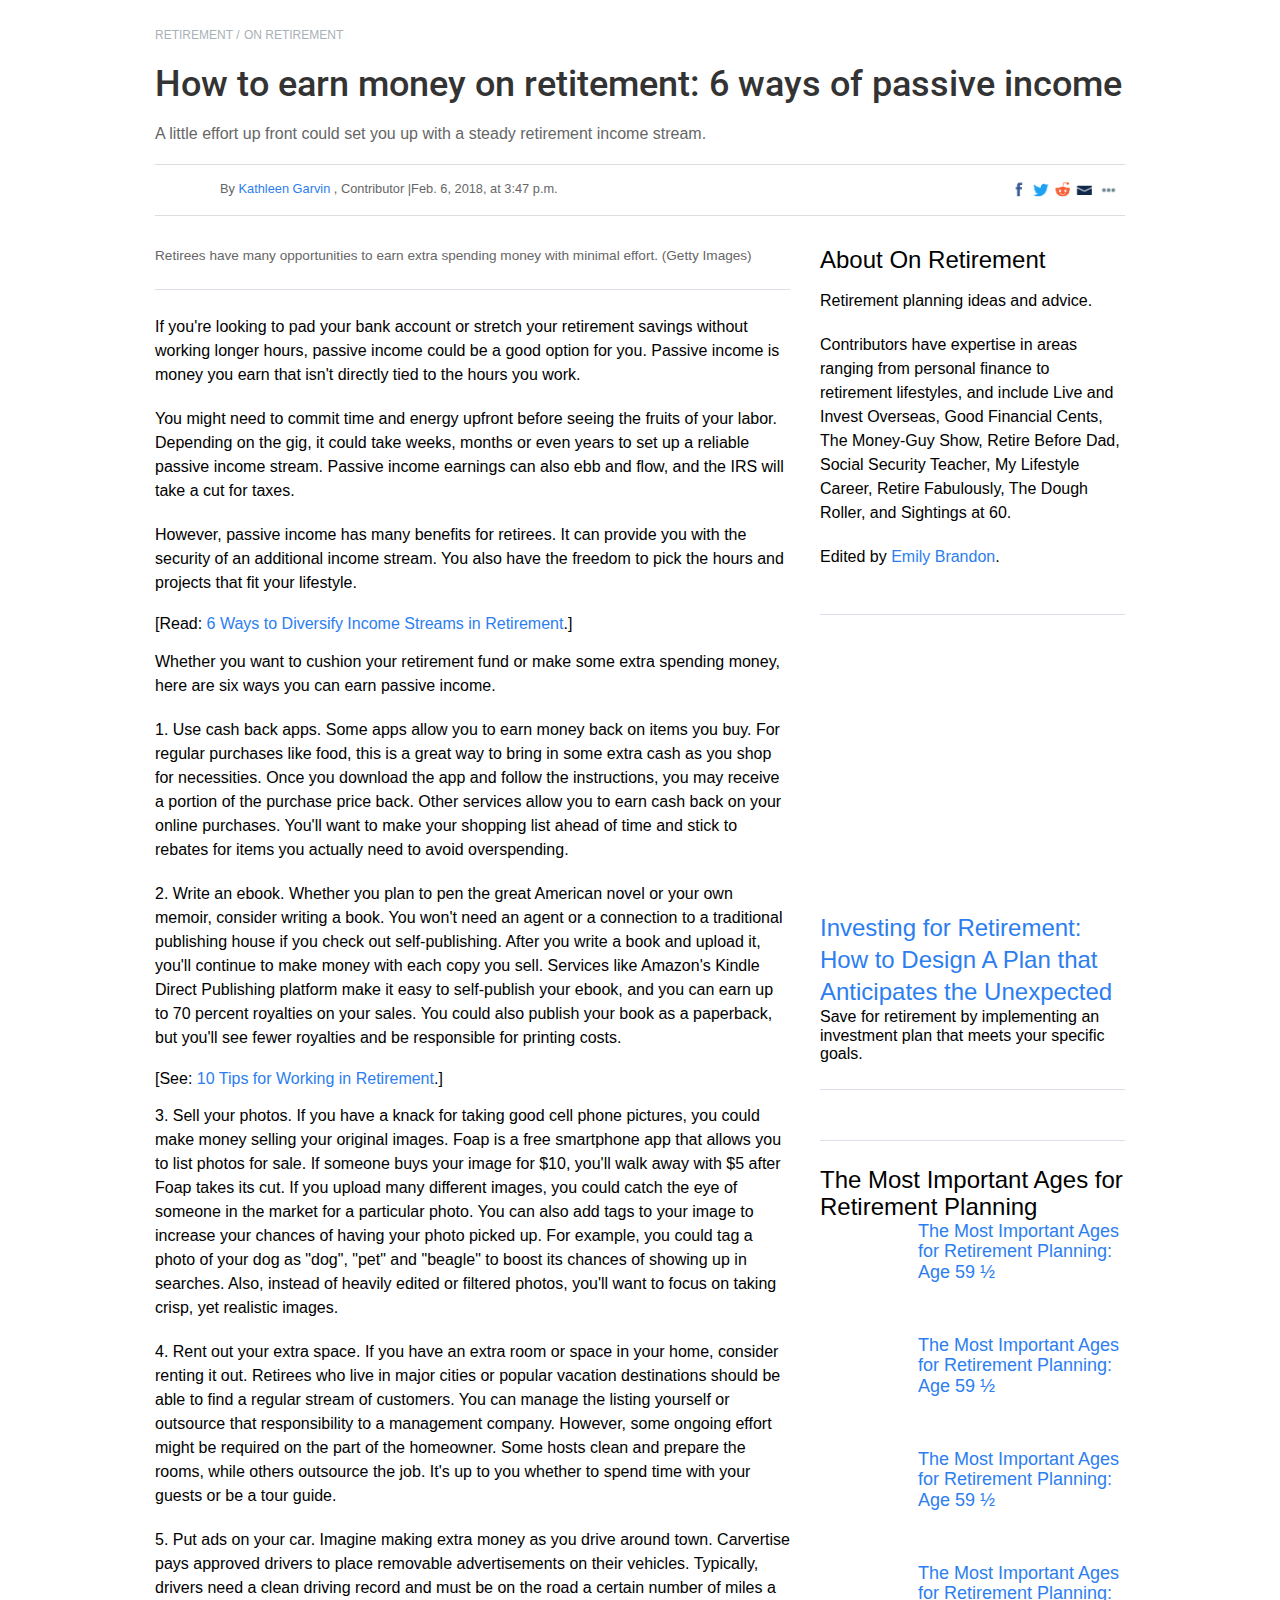
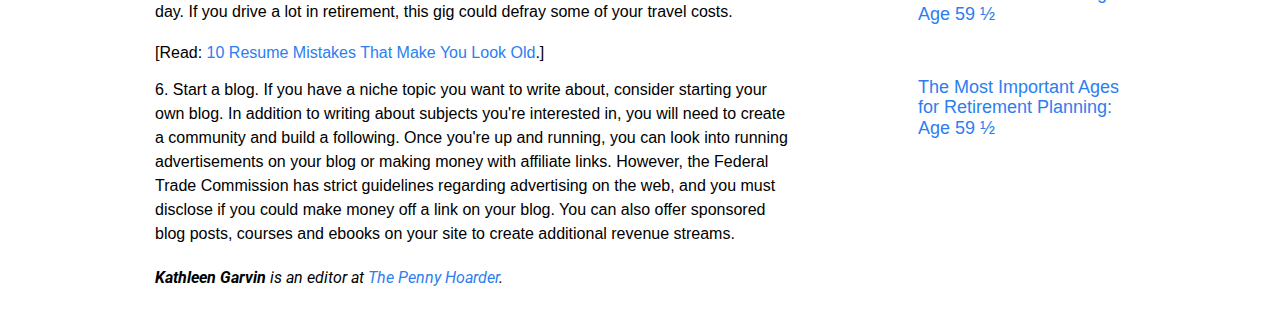
<file: html/blocks/content.html>
<!DOCTYPE html>
<html lang="en">
<head>
    <meta charset="UTF-8">
    <title>Title</title>
    <link rel="stylesheet" href="../../css/style.css">
    <link href="https://fonts.googleapis.com/css?family=Roboto:400,500" rel="stylesheet">
</head>
<body>
    <section class="test-content">
        <div class="test-content__breadcrumbs">
            <a class="test-content__breadcrumbs__link" href="#">
                Retirement
            </a>
            <span class="test-content__breadcrumbs__link">/</span>
            <a class="test-content__breadcrumbs__link" href="#">
                On Retirement
            </a>
        </div>
        <h1 class="test-content__title">How to earn money on retitement: 6 ways of passive income</h1>
        <span class="test-content__description">A little effort up front could set you up with a steady retirement income stream.</span>
        <div class="test-content__author">
            <div class="test-content__author__authorWrap">
                <div class="test-content__author__authorWrap__thumb">

                </div>
                <div class="test-content__author__authorWrap__text">
                    <span class="test-content__author__authorWrap__text__caption">By</span>
                    <a class="test-content__author__authorWrap__text__link" href="#">Kathleen Garvin</a>
                    <span class="test-content__author__authorWrap__text__caption">, Contributor |Feb. 6, 2018, at 3:47 p.m. </span>
                </div>
            </div>
            <div class="test-content__author__socials">

            </div>
        </div>
        <div class="test-content__columns">
            <div class="test-content__columns__column1">
                <div class="test-content__columns__column1__carousel">

                </div>
                <span class="test-content__columns__column1__description">
                    Retirees have many opportunities to earn extra spending money with minimal effort. (Getty Images)
                </span>
                <div class="test-content__columns__column1__line">

                </div>

                <p class="test-content__columns__column1__p">If you're looking to pad your bank account or stretch your retirement savings without working longer hours, passive income could be a good option for you. Passive income is money you earn that isn't directly tied to the hours you work.
                </p>
                <p class="test-content__columns__column1__p">You might need to commit time and energy upfront before seeing the fruits of your labor. Depending on the gig, it could take weeks, months or even years to set up a reliable passive income stream. Passive income earnings can also ebb and flow, and the IRS will take a cut for taxes.
                </p>
                <p class="test-content__columns__column1__p">However, passive income has many benefits for retirees. It can provide you with the security of an additional income stream. You also have the freedom to pick the hours and projects that fit your lifestyle.
                </p>

                <span class="test-content__columns__column1__ad">
                    [Read: <a href="#">6 Ways to Diversify Income Streams in Retirement</a>.]
                </span>

                <p class="test-content__columns__column1__p">Whether you want to cushion your retirement fund or make some extra spending money, here are six ways you can earn passive income.
                </p>
                <p class="test-content__columns__column1__p">1. Use cash back apps. Some apps allow you to earn money back on items you buy. For regular purchases like food, this is a great way to bring in some extra cash as you shop for necessities. Once you download the app and follow the instructions, you may receive a portion of the purchase price back. Other services allow you to earn cash back on your online purchases. You'll want to make your shopping list ahead of time and stick to rebates for items you actually need to avoid overspending.
                </p>
                <p class="test-content__columns__column1__p">2. Write an ebook. Whether you plan to pen the great American novel or your own memoir, consider writing a book. You won't need an agent or a connection to a traditional publishing house if you check out self-publishing. After you write a book and upload it, you'll continue to make money with each copy you sell. Services like Amazon's Kindle Direct Publishing platform make it easy to self-publish your ebook, and you can earn up to 70 percent royalties on your sales. You could also publish your book as a paperback, but you'll see fewer royalties and be responsible for printing costs.
                 </p>
                <span class="test-content__columns__column1__ad">
                    [See: <a href="#">10 Tips for Working in Retirement</a>.]
                </span>
                <p class="test-content__columns__column1__p">3. Sell your photos. If you have a knack for taking good cell phone pictures, you could make money selling your original images. Foap is a free smartphone app that allows you to list photos for sale. If someone buys your image for $10, you'll walk away with $5 after Foap takes its cut. If you upload many different images, you could catch the eye of someone in the market for a particular photo. You can also add tags to your image to increase your chances of having your photo picked up. For example, you could tag a photo of your dog as "dog", "pet" and "beagle" to boost its chances of showing up in searches. Also, instead of heavily edited or filtered photos, you'll want to focus on taking crisp, yet realistic images.
                 </p>
                <p class="test-content__columns__column1__p">4. Rent out your extra space. If you have an extra room or space in your home, consider renting it out. Retirees who live in major cities or popular vacation destinations should be able to find a regular stream of customers. You can manage the listing yourself or outsource that responsibility to a management company. However, some ongoing effort might be required on the part of the homeowner. Some hosts clean and prepare the rooms, while others outsource the job. It's up to you whether to spend time with your guests or be a tour guide.
                </p>
                <p class="test-content__columns__column1__p">5. Put ads on your car. Imagine making extra money as you drive around town. Carvertise pays approved drivers to place removable advertisements on their vehicles. Typically, drivers need a clean driving record and must be on the road a certain number of miles a day. If you drive a lot in retirement, this gig could defray some of your travel costs.
                </p>
                <span class="test-content__columns__column1__ad">
                    [Read: <a href="#">10 Resume Mistakes That Make You Look Old</a>.]
                </span>
                <p class="test-content__columns__column1__p">6. Start a blog. If you have a niche topic you want to write about, consider starting your own blog. In addition to writing about subjects you're interested in, you will need to create a community and build a following. Once you're up and running, you can look into running advertisements on your blog or making money with affiliate links. However, the Federal Trade Commission has strict guidelines regarding advertising on the web, and you must disclose if you could make money off a link on your blog. You can also offer sponsored blog posts, courses and ebooks on your site to create additional revenue streams.
                </p>
                <p class="test-content__columns__column1__p">
                    <i><b>Kathleen Garvin</b> is an editor at <a href="#">The Penny Hoarder</a>.</i>
                </p>
            </div>
            <div class="test-content__columns__column2">
                <h2 class="test-content__columns__column2__title">About On Retirement</h2>
                <p class="test-content__columns__column1__p">Retirement planning ideas and advice.</p>
                <p class="test-content__columns__column1__p">Contributors have expertise in areas ranging from personal finance to retirement lifestyles, and include Live and Invest Overseas, Good Financial Cents, The Money-Guy Show, Retire Before Dad, Social Security Teacher, My Lifestyle Career, Retire Fabulously, The Dough Roller, and Sightings at 60.</p>
                <p class="test-content__columns__column1__p">Edited by <a href="#">Emily Brandon</a>.</p>
                <div class="test-content__columns__column1__line">

                </div>
                <div class="test-content__columns__column2__img">

                </div>
                <div class="test-content__columns__column2__sponsored">
                    <span class="test-content__columns__column2__sponsored__text">

                    </span>
                    <div class="test-content__columns__column2__sponsored__img">

                    </div>
                </div>
                <h3 class="test-content__columns__column2__h3">
                    <a href="#">Investing for Retirement: How to Design A Plan that Anticipates the Unexpected</a>
                </h3>
                <span>Save for retirement by implementing an investment plan that meets your specific goals.</span>
                <div class="test-content__columns__column1__line">

                </div>
                <div class="test-content__columns__column1__line">

                </div>
                <h2 class="test-content__columns__column2__title">The Most Important Ages for Retirement Planning</h2>
                <div class="test-content__columns__column2__articleBlock">
                    <a class="test-content__columns__column2__articleBlock__img" href="#">

                    </a>
                    <a class="test-content__columns__column2__articleBlock__text" href="#">
                        The Most Important Ages for Retirement Planning: Age 59 ½
                    </a>
                </div>
                <div class="test-content__columns__column2__articleBlock">
                    <a class="test-content__columns__column2__articleBlock__img" href="#">

                    </a>
                    <a class="test-content__columns__column2__articleBlock__text" href="#">
                        The Most Important Ages for Retirement Planning: Age 59 ½
                    </a>
                </div>
                <div class="test-content__columns__column2__articleBlock">
                    <a class="test-content__columns__column2__articleBlock__img" href="#">

                    </a>
                    <a class="test-content__columns__column2__articleBlock__text" href="#">
                        The Most Important Ages for Retirement Planning: Age 59 ½
                    </a>
                </div>
                <div class="test-content__columns__column2__articleBlock">
                    <a class="test-content__columns__column2__articleBlock__img" href="#">

                    </a>
                    <a class="test-content__columns__column2__articleBlock__text" href="#">
                        The Most Important Ages for Retirement Planning: Age 59 ½
                    </a>
                </div>
                <div class="test-content__columns__column2__articleBlock">
                    <a class="test-content__columns__column2__articleBlock__img" href="#">

                    </a>
                    <a class="test-content__columns__column2__articleBlock__text" href="#">
                        The Most Important Ages for Retirement Planning: Age 59 ½
                    </a>
                </div>
            </div>
        </div>
    </section>
</body>
</html>
</file>
<file: css/style.css>
/* normalize.css v7.0.0 | MIT License | github.com/necolas/normalize.css */
html {
  line-height: 1.15; /* 1 */
  -ms-text-size-adjust: 100%; /* 2 */
  -webkit-text-size-adjust: 100%; /* 2 */
  overflow: visible;
  font-size: 100%;
}
body {
  padding: 0;
  overflow: auto;
  margin: 0;
  box-sizing: border-box;
  font-size: 1rem;
}
article,
aside,
footer,
header,
nav,
section {
  display: block;
}
h1,
h2,
h3 {
  margin: 0;
}
h1,
h2,
h3 {
  font-weight: 400;
}
figcaption,
figure,
main {
/* 1 */
  display: block;
}
figure {
  margin: 1em 40px;
}
hr {
  box-sizing: content-box; /* 1 */
  height: 0; /* 1 */
  overflow: visible; /* 2 */
}
pre {
  font-family: monospace, monospace; /* 1 */
  font-size: 1em; /* 2 */
}
a {
  background-color: transparent; /* 1 */
  -webkit-text-decoration-skip: objects; /* 2 */
}
abbr[title] {
  border-bottom: none; /* 1 */
  text-decoration: underline; /* 2 */
  text-decoration: underline dotted; /* 2 */
}
b,
strong {
  font-weight: inherit;
}
b,
strong {
  font-weight: bolder;
}
code,
kbd,
samp {
  font-family: monospace, monospace; /* 1 */
  font-size: 1em; /* 2 */
}
dfn {
  font-style: italic;
}
mark {
  background-color: #ff0;
  color: #000;
}
small {
  font-size: 80%;
}
sub,
sup {
  font-size: 75%;
  line-height: 0;
  position: relative;
  vertical-align: baseline;
}
sub {
  bottom: -0.25em;
}
sup {
  top: -0.5em;
}
audio,
video {
  display: inline-block;
}
audio:not([controls]) {
  display: none;
  height: 0;
}
img {
  border-style: none;
}
svg:not(:root) {
  overflow: hidden;
}
button,
input,
optgroup,
select,
textarea {
  font-family: sans-serif; /* 1 */
  font-size: 100%; /* 1 */
  line-height: 1.15; /* 1 */
  margin: 0; /* 2 */
}
button,
input {
/* 1 */
  overflow: visible;
}
button,
select {
/* 1 */
  text-transform: none;
}
button,
html [type="button"],
[type="reset"],
[type="submit"] {
  -webkit-appearance: button; /* 2 */
}
button::-moz-focus-inner,
[type="button"]::-moz-focus-inner,
[type="reset"]::-moz-focus-inner,
[type="submit"]::-moz-focus-inner {
  border-style: none;
  padding: 0;
}
button:-moz-focusring,
[type="button"]:-moz-focusring,
[type="reset"]:-moz-focusring,
[type="submit"]:-moz-focusring {
  outline: 1px dotted ButtonText;
}
fieldset {
  padding: 0.35em 0.75em 0.625em;
}
legend {
  box-sizing: border-box; /* 1 */
  color: inherit; /* 2 */
  display: table; /* 1 */
  max-width: 100%; /* 1 */
  padding: 0; /* 3 */
  white-space: normal; /* 1 */
}
progress {
  display: inline-block; /* 1 */
  vertical-align: baseline; /* 2 */
}
textarea {
  overflow: auto;
}
[type="checkbox"],
[type="radio"] {
  box-sizing: border-box; /* 1 */
  padding: 0; /* 2 */
}
[type="number"]::-webkit-inner-spin-button,
[type="number"]::-webkit-outer-spin-button {
  height: auto;
}
[type="search"] {
  -webkit-appearance: textfield; /* 1 */
  outline-offset: -2px; /* 2 */
}
[type="search"]::-webkit-search-cancel-button,
[type="search"]::-webkit-search-decoration {
  -webkit-appearance: none;
}
::-webkit-file-upload-button {
  -webkit-appearance: button; /* 1 */
  font: inherit; /* 2 */
}
details,
menu {
  display: block;
}
summary {
  display: list-item;
}
canvas {
  display: inline-block;
}
template {
  display: none;
}
[hidden] {
  display: none;
}
ul {
  margin: 0;
  padding: 0;
}
li {
  margin: 0;
  padding: 0;
}
body {
  font-family: 'Roboto', sans-serif;
  font-style: normal;
  font-weight: 400;
}
p {
  font-size: 1rem;
  font-weight: 400;
  line-height: 1.5;
  margin-bottom: 1.25rem;
  text-rendering: optimizeLegibility;
}
a {
  color: #2c7ef0;
  text-decoration: none;
}
a:hover {
  color: #1552a8;
}
@font-face {
  font-family: Roboto;
  src: url("https://fonts.googleapis.com/css?family=Roboto");
}
.test-header {
  width: 100%;
  background-color: #13325d;
  display: flex;
  justify-content: space-between;
  padding: 0 15px;
  box-sizing: border-box;
}
.test-header__logoNav {
  display: flex;
}
.test-header__logoNav__logo {
  background-image: url("https://money.usnews.com/static/img/usn-logo-large.svg");
  height: 32px;
  width: 120px;
  background-repeat: no-repeat;
  background-size: contain;
  background-position: center;
  margin: 14px 8px 0 0;
}
.test-header__logoNav__unit__text {
  font-size: 1.125rem;
  font-weight: 500;
  line-height: 55px;
  color: #fff;
  display: block;
  text-decoration: none;
}
.test-header__logoNav__unit__text:after {
  content: '»';
  margin: 0 14px 0 8px;
}
.test-header__logoNav__nav {
  display: flex;
  list-style: none;
}
.test-header__logoNav__nav__item {
  position: relative;
  margin-right: 28px;
}
.test-header__logoNav__nav__item:last-child {
  margin-right: 0;
}
.test-header__logoNav__nav__item>a {
  color: #c0cadd;
  font-weight: 400;
  line-height: 55px;
  max-height: 55px;
  text-decoration: none;
  display: block;
  box-sizing: border-box;
}
.test-header__logoNav__nav__item>a:hover {
  color: #fff;
  border-bottom: 3px solid #2c7ef0;
}
.test-header__logoNav__nav__item__Wrap {
  display: none;
  position: absolute;
  left: 50%;
}
.test-header__logoNav__nav__item__Wrap__submenu {
  list-style: none;
  background-color: #fff;
  box-shadow: 0 3px 10px rgba(0,0,0,0.75);
  position: relative;
  left: -50%;
  width: 220px;
  padding: 20px;
  z-index: 999;
  top: 100%;
}
.test-header__logoNav__nav__item__Wrap__submenu__text {
  color: #333;
  line-height: 1rem;
  margin-bottom: 0.75rem;
  font-size: 1rem;
  font-weight: 500;
}
.test-header__logoNav__nav__item__Wrap__submenu__item {
  margin-bottom: 0.75rem;
}
.test-header__logoNav__nav__item__Wrap__submenu__item > a {
  text-decoration: none;
  color: #333;
  font-size: 0.875rem;
}
.test-header__logoNav__nav__item__Wrap__submenu__item > a:hover {
  color: #888;
}
.test-header__burgerBtn {
  display: flex;
  align-items: center;
}
.test-header__burgerBtn__btn {
  background-color: #fff;
  width: 15px;
  height: 3px;
  position: relative;
  cursor: pointer;
}
.test-header__burgerBtn__btn:before {
  content: '';
  position: absolute;
  background-color: #fff;
  width: 15px;
  height: 3px;
  top: 6px;
}
.test-header__burgerBtn__btn:after {
  content: '';
  position: absolute;
  background-color: #fff;
  width: 15px;
  height: 3px;
  top: -6px;
}
.test-header__logoNav__nav__item:hover .test-header__logoNav__nav__item__Wrap {
  display: block;
}
.test-nav {
  width: 230px;
  height: 100%;
  position: fixed;
  top: 0;
  bottom: 0;
  margin: 0;
  right: -270px;
  padding: 15px 15px;
  -webkit-transition: right 0.3s;
  -moz-transition: right 0.3s;
  transition: right 0.3s;
  background: #10294b;
  z-index: 2000;
}
.test-nav__sidenav {
  list-style: none;
  margin-bottom: 35px;
}
.test-nav__sidenav__text {
  font-size: 1.125rem;
  font-weight: 500;
  color: #fff;
  margin-bottom: 25px;
}
.test-nav__sidenav__text._1 {
  margin: 0 0 -5px 0;
}
.test-nav__sidenav__link {
  margin: 15px 0;
}
.test-nav__sidenav__link._small {
  margin: 10px 0;
}
.test-nav__sidenav__link__a {
  font-size: 1rem;
  font-weight: 400;
  color: #c0cadd;
  display: block;
  text-decoration: none;
}
.test-nav__sidenav__link__a._small {
  font-size: 0.875rem;
}
.test-nav__sidenav__link__a:hover {
  color: #fff;
  text-decoration: none;
}
.test-nav__sidenav__link__a._1:after {
  content: '»';
  margin: 0 14px 0 8px;
}
.nav-toggle {
  position: absolute;
  right: 290px;
  top: 30px;
  cursor: pointer;
  background-color: #fff;
  width: 15px;
  height: 3px;
  z-index: 2001;
}
.nav-toggle:after {
  content: '';
  position: absolute;
  background-color: #fff;
  width: 15px;
  height: 3px;
  top: -6px;
}
.nav-toggle:before {
  content: '';
  position: absolute;
  background-color: #fff;
  width: 15px;
  height: 3px;
  top: 6px;
}
#nav-toggle {
  position: absolute;
  display: none;
}
#nav-toggle:checked ~ .test-nav > .nav-toggle {
  right: 20px;
  width: auto;
  height: auto;
}
#nav-toggle:checked ~ .test-nav > .nav-toggle:after {
  content: '\2715';
  color: #fff;
  width: 0;
  height: 0;
  right: 15px;
  top: -10px;
  font-weight: 500;
}
#nav-toggle:checked ~ .test-nav > .nav-toggle:before {
  content: '';
  width: 0;
  height: 0;
}
#nav-toggle:checked ~ .test-nav {
  right: 0;
  overflow-y: auto;
}
#nav-toggle:checked ~ .test-mainWrapper {
  -webkit-transform: translateX(-230px);
  -moz-transform: translateX(-230px);
  transform: translateX(-230px);
  transition: 0.3s;
}
@media (max-width: 1024px) {
  .test-header__logoNav__nav {
    display: none;
  }
}
.test-navSocials {
  display: flex;
  margin-top: 30px;
}
.test-navSocials__item {
  height: 20px;
  width: 20px;
  background-repeat: no-repeat;
  background-size: contain;
  background-position: center;
  margin: 0 15px 0 0;
  display: block;
  cursor: pointer;
}
.test-navSocials__item._facebook {
  background-image: url("../img/face1.svg");
}
.test-navSocials__item._facebook:hover {
  background-image: url("../img/face.svg");
}
.test-navSocials__item._twitter {
  background-image: url("../img/twit1.svg");
}
.test-navSocials__item._twitter:hover {
  background-image: url("../img/twit.svg");
}
.test-navSocials__item._google {
  background-image: url("../img/goo1.svg");
  height: 22px;
  width: 22px;
}
.test-navSocials__item._google:hover {
  background-image: url("../img/goo.svg");
}
.test-content {
  max-width: 970px;
  width: 100%;
  margin: 0 auto;
}
.test-content__breadcrumbs {
  margin-top: 25px;
}
.test-content__breadcrumbs__link {
  color: #a8b2b6;
  text-decoration: none;
  text-transform: uppercase;
  font-size: 0.75rem;
}
.test-content__title {
  color: #333;
  line-height: 1.166666667;
  font-size: 2.25rem;
  font-weight: 500;
  margin: 20px 0;
}
.test-content__description {
  color: #666;
  font-weight: 400;
  font-size: 1rem;
  margin-bottom: 20px;
  display: block;
}
.test-content__author {
  display: flex;
  justify-content: space-between;
  align-items: center;
  border-bottom: 1px solid #ddd;
  border-top: 1px solid #ddd;
}
.test-content__author__authorWrap {
  display: flex;
  align-items: center;
}
.test-content__author__authorWrap__thumb {
  height: 50px;
  width: 50px;
  background-repeat: no-repeat;
  background-size: contain;
  background-position: center;
  background-image: url("https://www.usnews.com/dims4/USNEWS/12d8796/2147483647/thumbnail/84x84/quality/85/?url=http%3A%2F%2Fmedia.beam.usnews.com%2Fa4%2F28%2F90ded8a349e8a7cc3768c5e269a1%2Fkathleen-garvin.jpg");
  margin-right: 15px;
}
.test-content__author__authorWrap__text {
  display: block;
  font-size: 80%;
}
.test-content__author__authorWrap__text__caption {
  color: #666;
}
.test-content__author__authorWrap__text__link {
  text-decoration: none;
  color: #2c7ef0;
}
.test-content__author__authorWrap__text__link:hover {
  color: #1552a8;
}
.test-content__author__socials {
  height: 30px;
  width: 120px;
  background-repeat: no-repeat;
  background-size: contain;
  background-position: center;
  background-image: url("../img/socials.png");
  display: block;
}
.test-content__columns {
  display: flex;
  justify-content: space-between;
  margin-top: 30px;
}
.test-content__columns__column1 {
  max-width: 635px;
  width: 100%;
}
.test-content__columns__column1__carouselWrap {
  margin-bottom: 20px;
}
.test-content__columns__column1__carouselWrap__carousel__pic {
  display: block;
  height: 425px;
  width: 636px;
  background-repeat: no-repeat;
  background-size: cover;
  background-position: center;
}
.test-content__columns__column1__carouselWrap__carousel__pic._1 {
  background-image: url("https://cdn.gobankingrates.com/wp-content/uploads/2015/06/retire_at_50.jpg");
}
.test-content__columns__column1__carouselWrap__carousel__pic._2 {
  background-image: url("https://thumbor.forbes.com/thumbor/960x0/smart/https%3A%2F%2Fimages.forbes.com%2Fmedia%2F2011%2F02%2F11%2F0211_retire-seniors-bike_485x340.jpg");
}
.test-content__columns__column1__carouselWrap__carousel__pic._3 {
  background-image: url("http://si.wsj.net/public/resources/images/BN-OV886_retire_P_20160711134233.jpg");
}
.test-content__columns__column1__carouselWrap__carousel__pic._4 {
  background-image: url("http://blog.homeaway.co.uk/wp-content/uploads/2014/05/Travel-broadens-the-mind.jpg");
}
.test-content__columns__column1__carouselWrap__carousel__pic._5 {
  background-image: url("http://www.balearic-properties.com/blog/wp-content/uploads/british-retirees-seek-bargain-mallorca-properties.jpg");
}
.test-content__columns__column1__description {
  font-size: 85%;
  color: #666;
}
.test-content__columns__column1__line {
  border-bottom: 1px solid #dcdfe8;
  margin: 0 0 25px 0;
  padding-top: 25px;
}
.test-content__columns__column1__line._left {
  margin: 30px 0;
}
.test-content__columns__column1__line._right {
  margin: 25px 0;
}
.test-content__columns__column2 {
  max-width: 305px;
  width: 100%;
}
.test-content__columns__column2__img {
  height: 202px;
  margin-bottom: 15px;
  width: 303px;
  background-repeat: no-repeat;
  background-size: contain;
  background-position: center;
  background-image: url("https://www.usnews.com/dims4/USNEWS/f383af0/2147483647/thumbnail/303x202/quality/85/?url=http%3A%2F%2Fmedia.beam.usnews.com%2F78%2F9b%2Fd290a6ff400eb51535e4329f866a%2Fresizes%2F500%2Fseniorshiking.jpg");
}
.test-content__columns__column2__sponsored {
  display: flex;
  align-items: center;
  margin-bottom: 15px;
}
.test-content__columns__column2__sponsored__text {
  display: block;
  background-color: #ebebeb;
  color: #333;
  height: 17px;
  text-transform: uppercase;
  font-weight: 500;
  font-size: 0.625rem;
  line-height: 17px;
}
.test-content__columns__column2__sponsored__img {
  height: 40px;
  width: 80px;
  margin-left: 10px;
  background-repeat: no-repeat;
  background-size: contain;
  background-position: center;
  background-image: url("https://www.usnews.com/dims4/USNEWS/892791b/2147483647/resize/230x/quality/85/?url=http%3A%2F%2Fmedia.beam.usnews.com%2Fa0%2Fe7%2Ff3cc680f4598946071e5c4d8b5ff%2F171208-fidelitylogo-advertising.13.17_STD_Null_AUD_RET%20GENE....gif");
}
.test-content__columns__column2__h3 {
  font-size: 1.5rem;
  line-height: 32px;
}
.test-content__columns__column2__title3 {
  font-size: 1.5rem;
  font-weight: 500;
  line-height: 35px;
  margin-bottom: 30px;
}
.test-content__columns__column2__articleBlock {
  display: flex;
  margin-bottom: 30px;
}
.test-content__columns__column2__articleBlock__img {
  height: 84px;
  width: 84px;
  margin: 0;
  background-repeat: no-repeat;
  background-size: contain;
  background-position: center;
  background-image: url("https://www.usnews.com/dims4/USNEWS/961f3fb/2147483647/crop/413x413%2B0%2B0/resize/84x84/quality/85/?url=http%3A%2F%2Fmedia.beam.usnews.com%2F0a%2F51ea4a8bcd21b4f9ec03bdba3cf688%2F42278WideModern_RetirementPlanning_052913.jpg");
}
.test-content__columns__column2__articleBlock__text {
  display: block;
  margin-left: 15px;
  font-size: 1.125rem;
  text-rendering: optimizeLegibility;
  font-style: normal;
  font-weight: 400;
  max-width: 207px;
  width: 100%;
}
.slick-prev,
.slick-next {
  z-index: 1000;
  width: 100px;
}
.slick-prev::before,
.slick-next::before {
  font-size: 40px;
}
</file>
